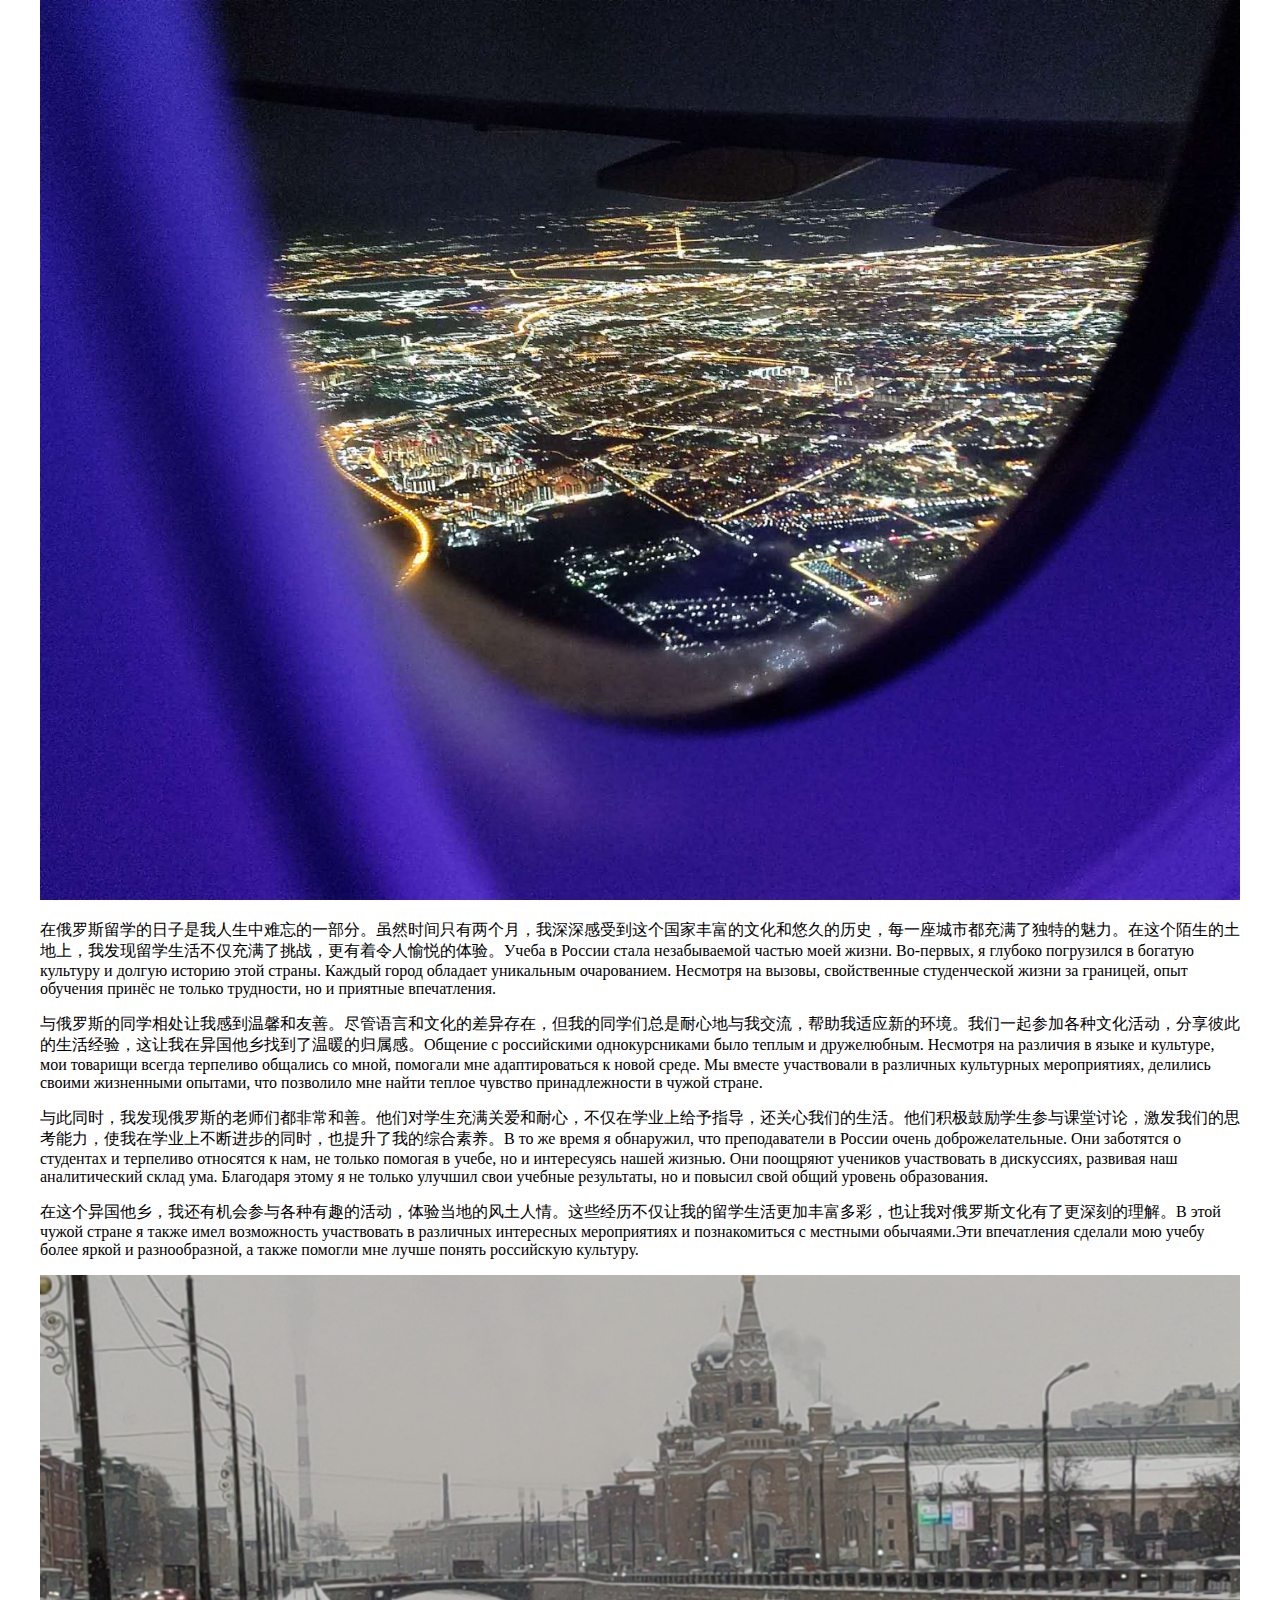
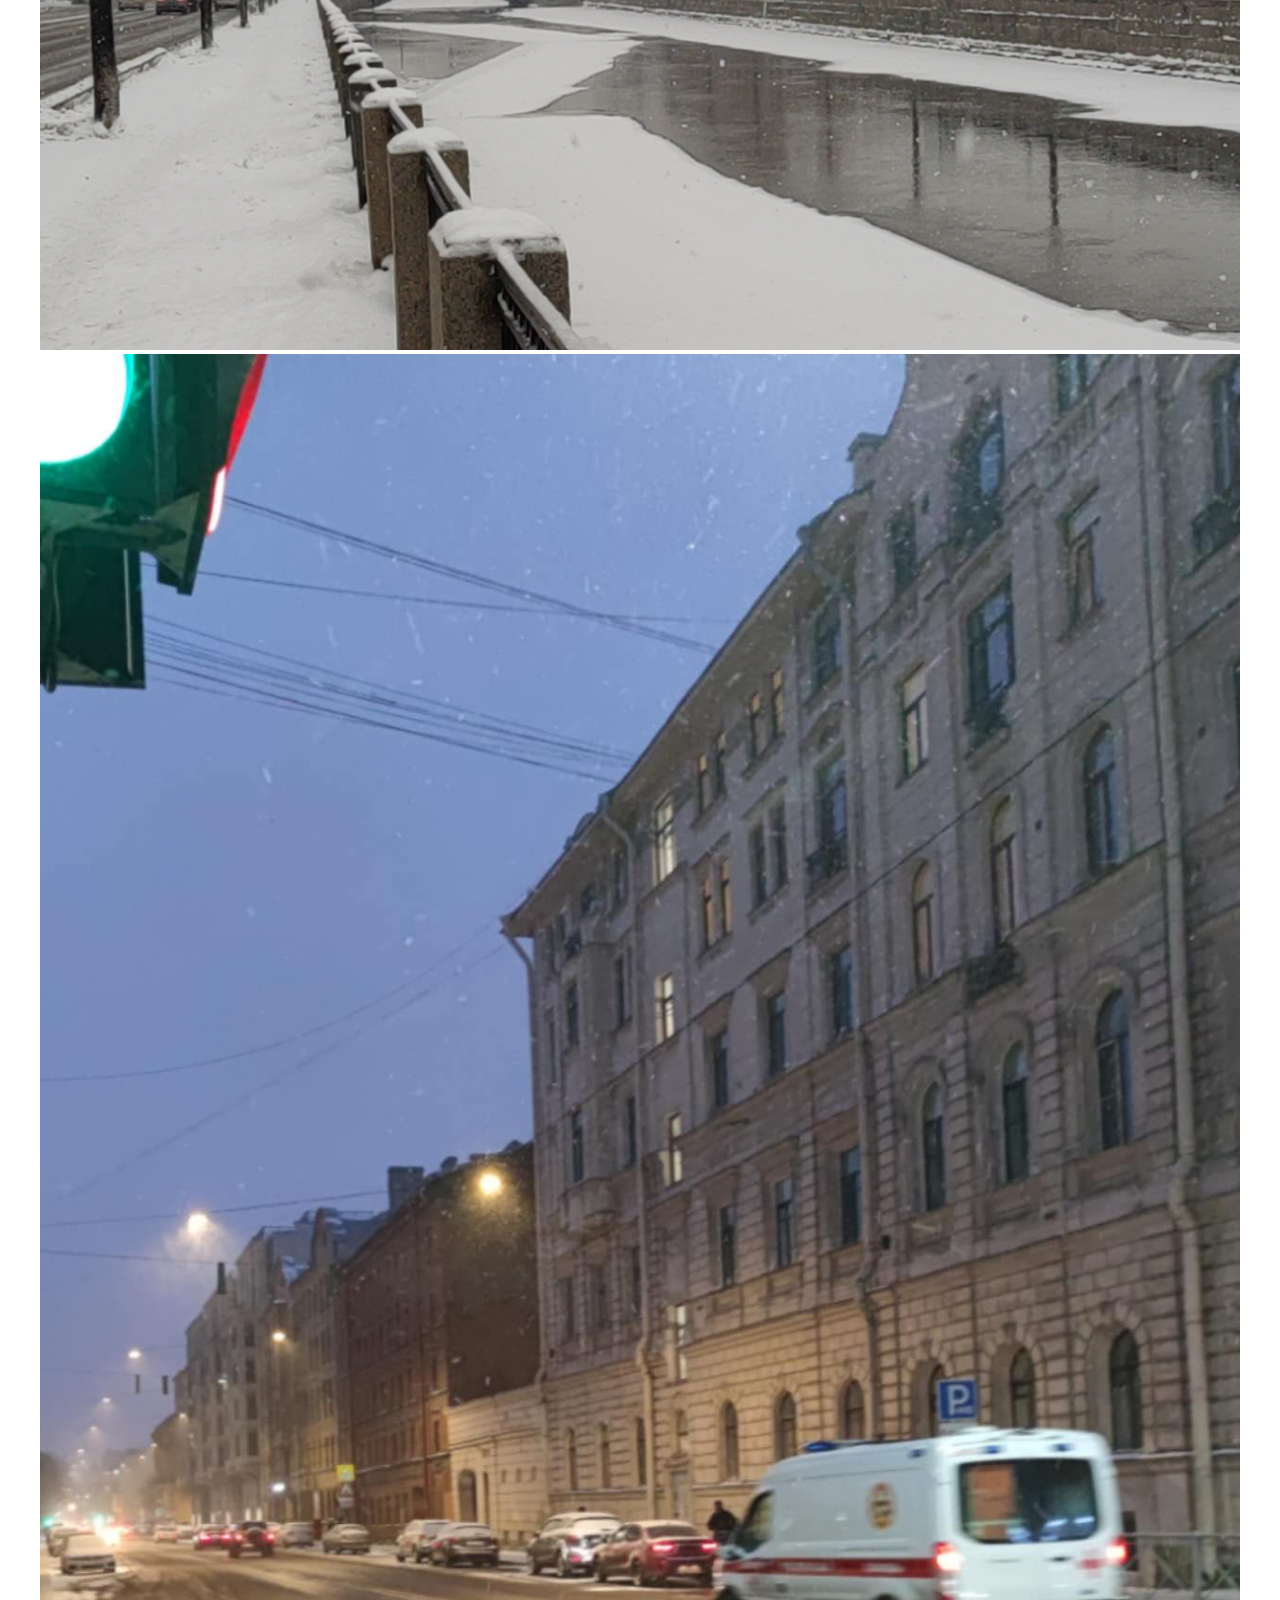
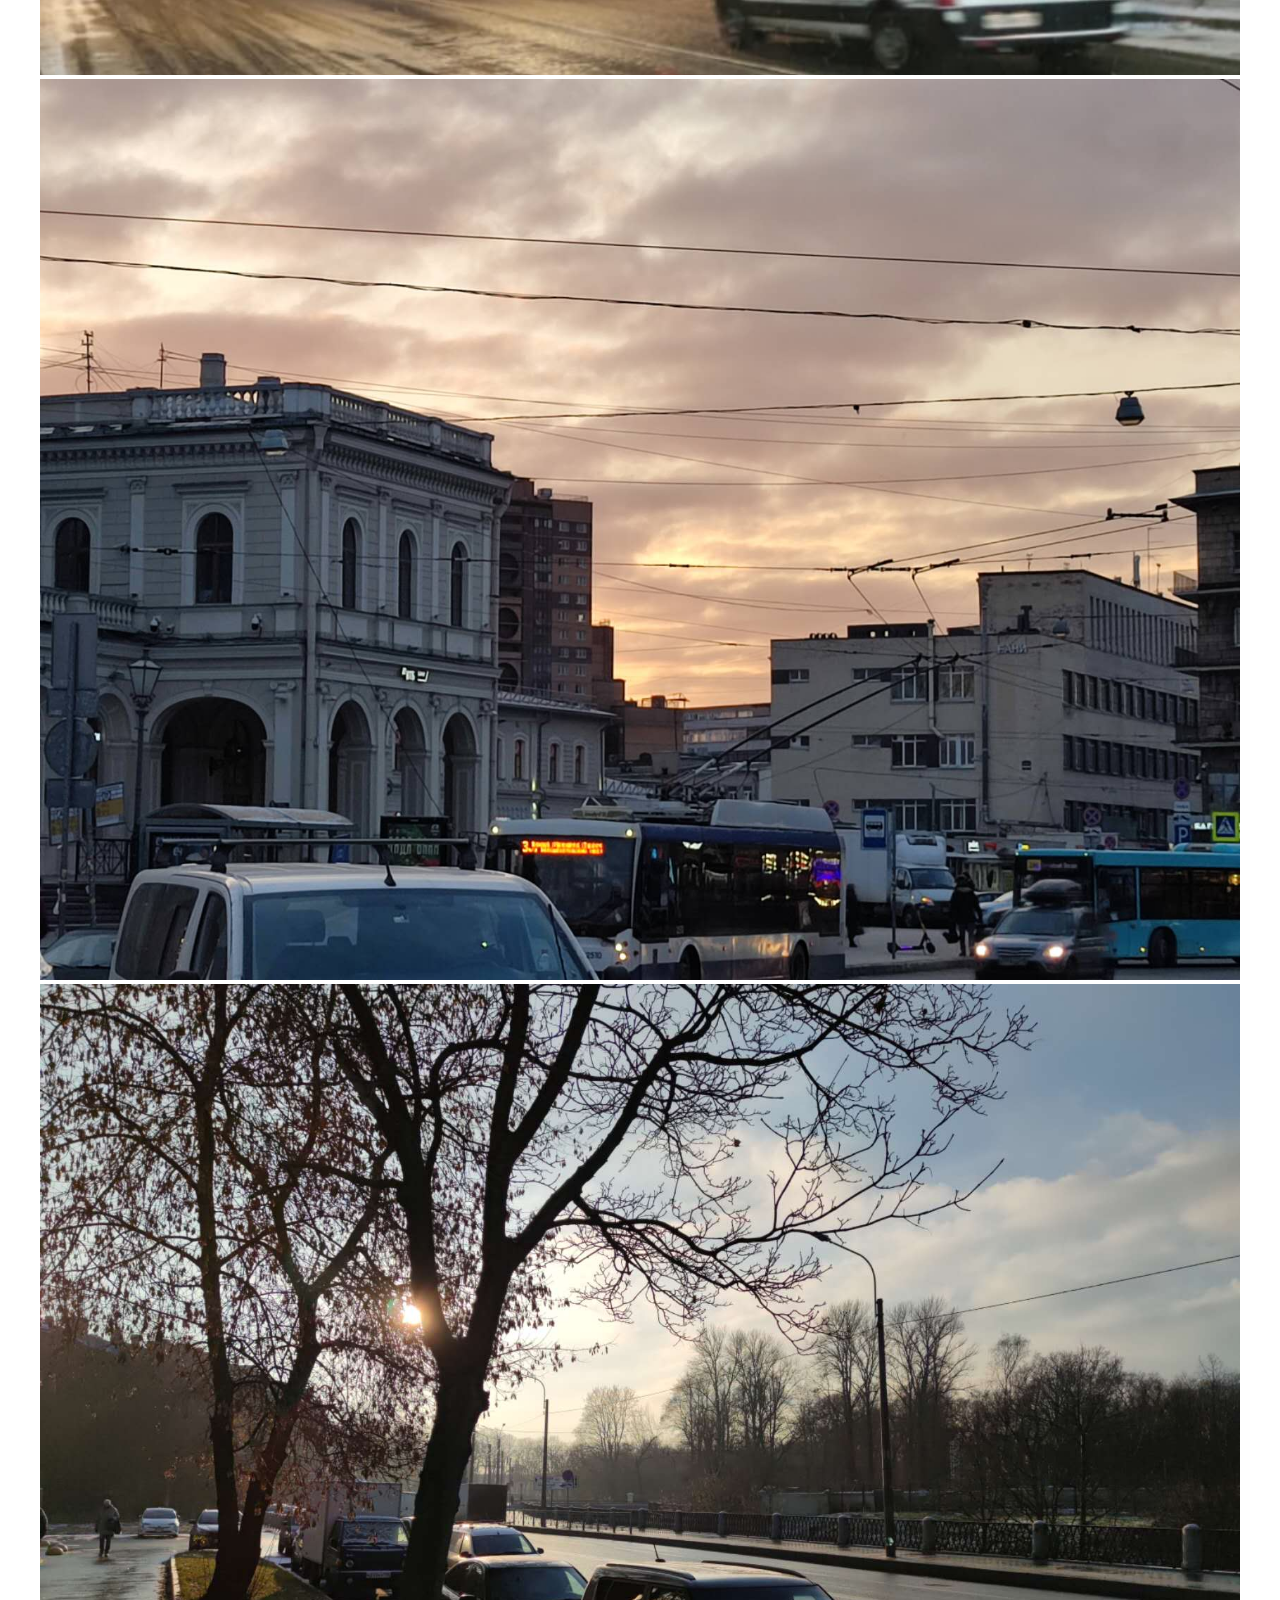
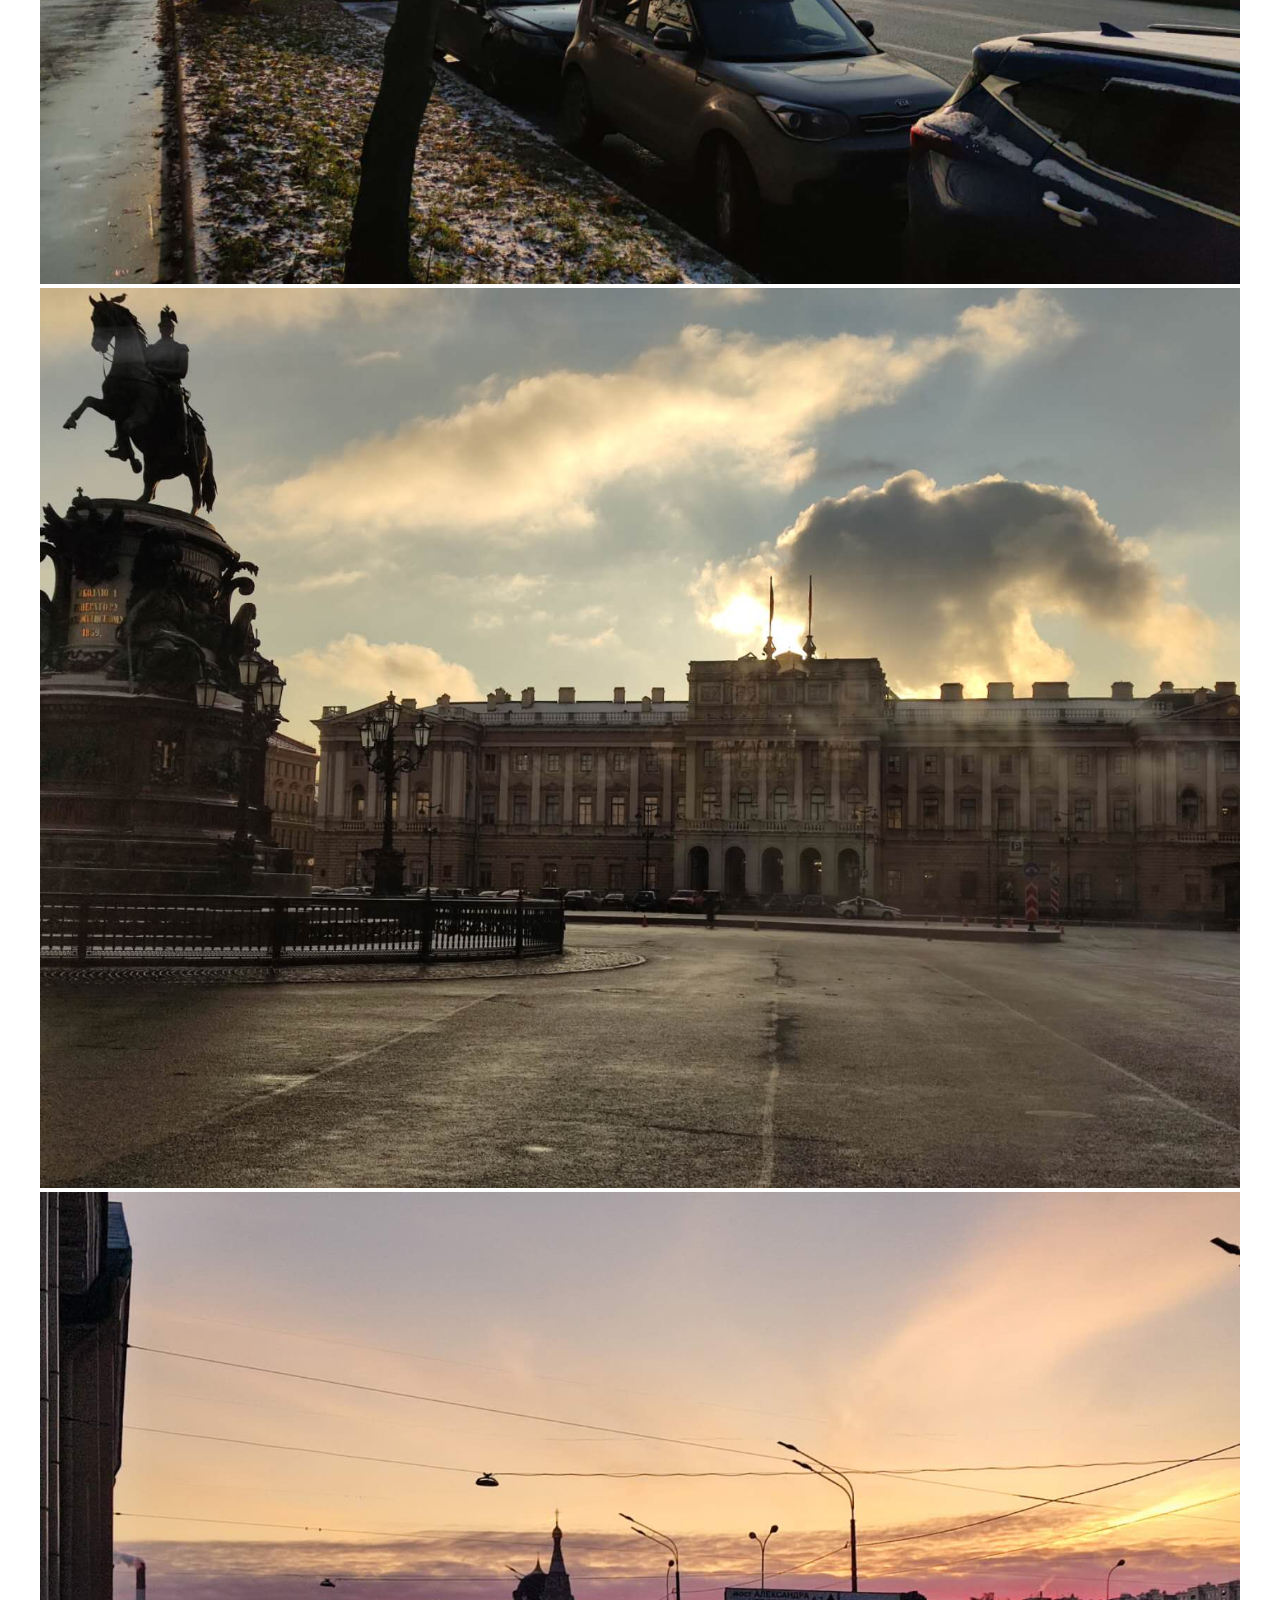
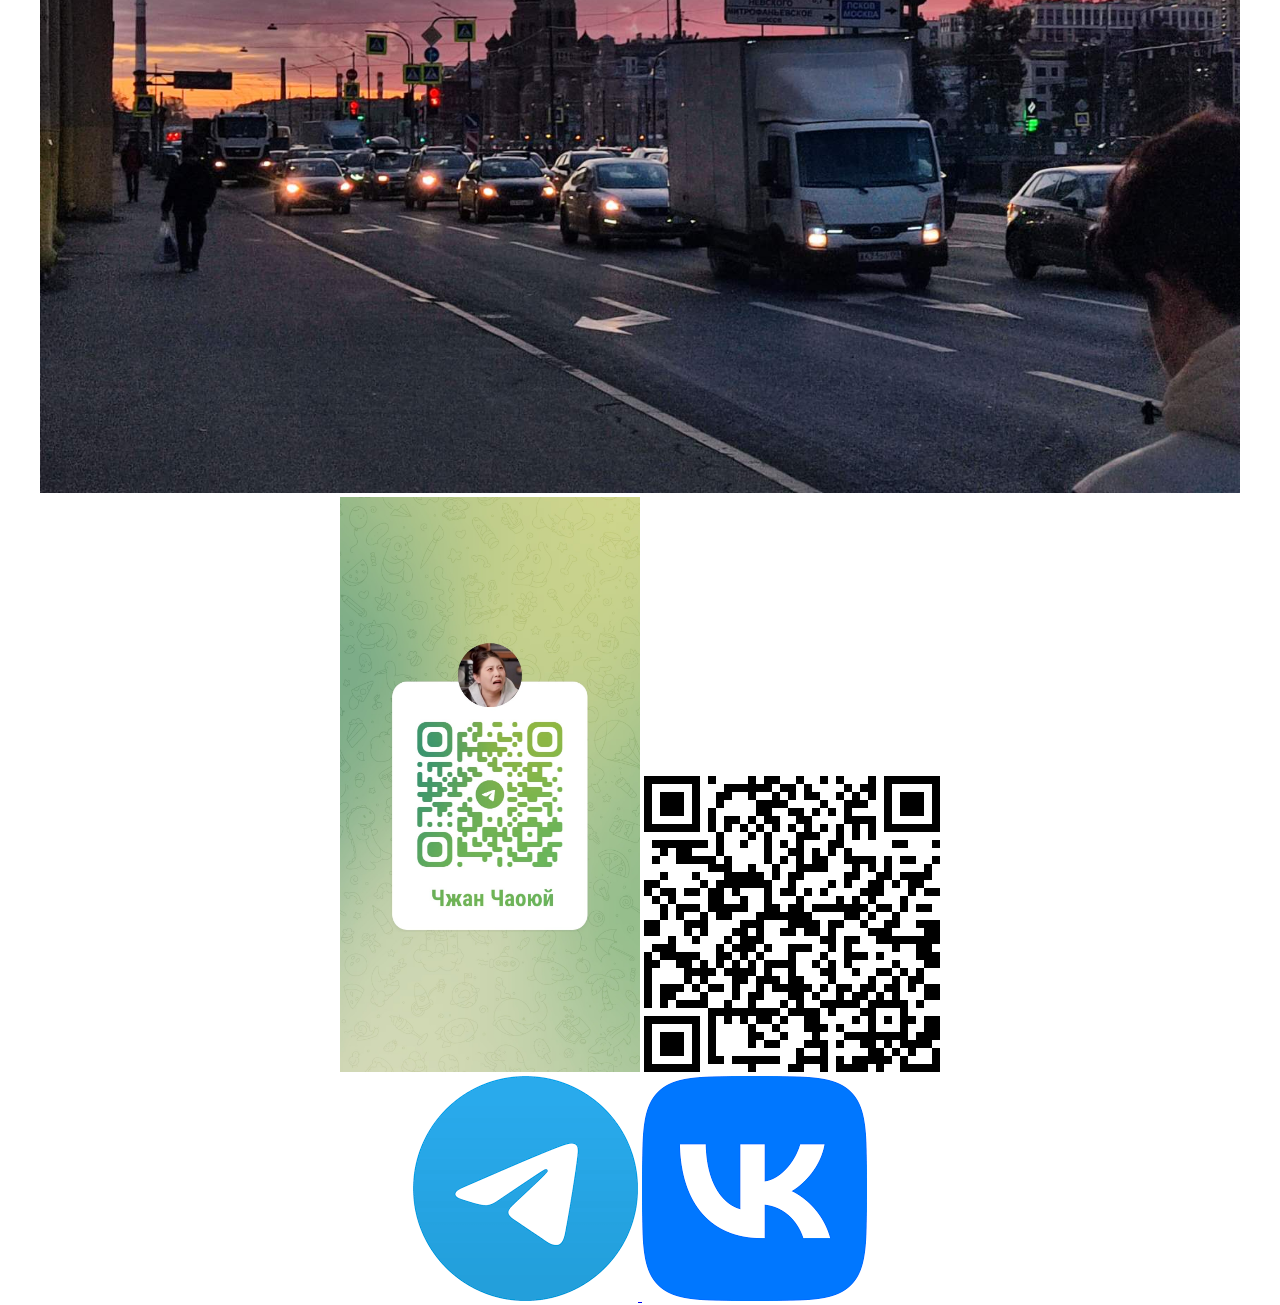
<file: index.html>
<!DOCTYPE html>
<html lang="en">

<head>
  <meta charset="UTF-8">
  <meta name="viewport" content="width=device-width, initial-scale=1.0">
  <title>Document</title>
  <style>
    body {
      width: 1200px;
      margin: 0 auto;
    }

    img {
      max-width: 100%;
    }
    div {
      text-align: center;
    }
  </style>
</head>

<body>
  <img src="./images/1.jpg" alt="">
  <p>在俄罗斯留学的日子是我人生中难忘的一部分。虽然时间只有两个月，我深深感受到这个国家丰富的文化和悠久的历史，每一座城市都充满了独特的魅力。在这个陌生的土地上，我发现留学生活不仅充满了挑战，更有着令人愉悦的体验。Учеба в
    России стала незабываемой частью моей жизни. Во-первых, я глубоко погрузился в богатую культуру и долгую историю
    этой страны. Каждый город обладает уникальным очарованием. Несмотря на вызовы, свойственные студенческой жизни за
    границей, опыт обучения принёс не только трудности, но и приятные впечатления.</p>
  <p>与俄罗斯的同学相处让我感到温馨和友善。尽管语言和文化的差异存在，但我的同学们总是耐心地与我交流，帮助我适应新的环境。我们一起参加各种文化活动，分享彼此的生活经验，这让我在异国他乡找到了温暖的归属感。Общение с
    российскими однокурсниками было теплым и дружелюбным. Несмотря на различия в языке и культуре, мои товарищи всегда
    терпеливо общались со мной, помогали мне адаптироваться к новой среде. Мы вместе участвовали в различных культурных
    мероприятиях, делились своими жизненными опытами, что позволило мне найти теплое чувство принадлежности в чужой
    стране.</p>
  <p>与此同时，我发现俄罗斯的老师们都非常和善。他们对学生充满关爱和耐心，不仅在学业上给予指导，还关心我们的生活。他们积极鼓励学生参与课堂讨论，激发我们的思考能力，使我在学业上不断进步的同时，也提升了我的综合素养。В то же
    время я обнаружил, что преподаватели в России очень доброжелательные. Они заботятся о студентах и терпеливо
    относятся к нам, не только помогая в учебе, но и интересуясь нашей жизнью. Они поощряют учеников участвовать в
    дискуссиях, развивая наш аналитический склад ума. Благодаря этому я не только улучшил свои учебные результаты, но и
    повысил свой общий уровень образования.</p>
  <p>在这个异国他乡，我还有机会参与各种有趣的活动，体验当地的风土人情。这些经历不仅让我的留学生活更加丰富多彩，也让我对俄罗斯文化有了更深刻的理解。В этой чужой стране я также имел возможность
    участвовать в различных интересных мероприятиях и познакомиться с местными обычаями.Эти впечатления сделали мою
    учебу более яркой и разнообразной, а также помогли мне лучше понять российскую культуру.</p>
  <img src="./images/2.jpg" alt="">
  <img src="./images/3.jpg" alt="">
  <img src="./images/4.jpg" alt="">
  <img src="./images/5.jpg" alt="">
  <img src="./images/6.jpg" alt="">
  <img src="./images/7.jpg" alt="">
  <div><img src="./images/tg1.jpg" alt="" width="300px">
    <img src="./images/qrcode.png" alt="">
  </div>
  <div><a href="https://t.me/aichi0106">
      <img src="./images/tg.png" alt="">
    </a>
    <a href="https://vk.com/id829560554">
      <img src="./images/vk.png" alt="">
    </a>
  </div>

</body>

</html>
</file>
